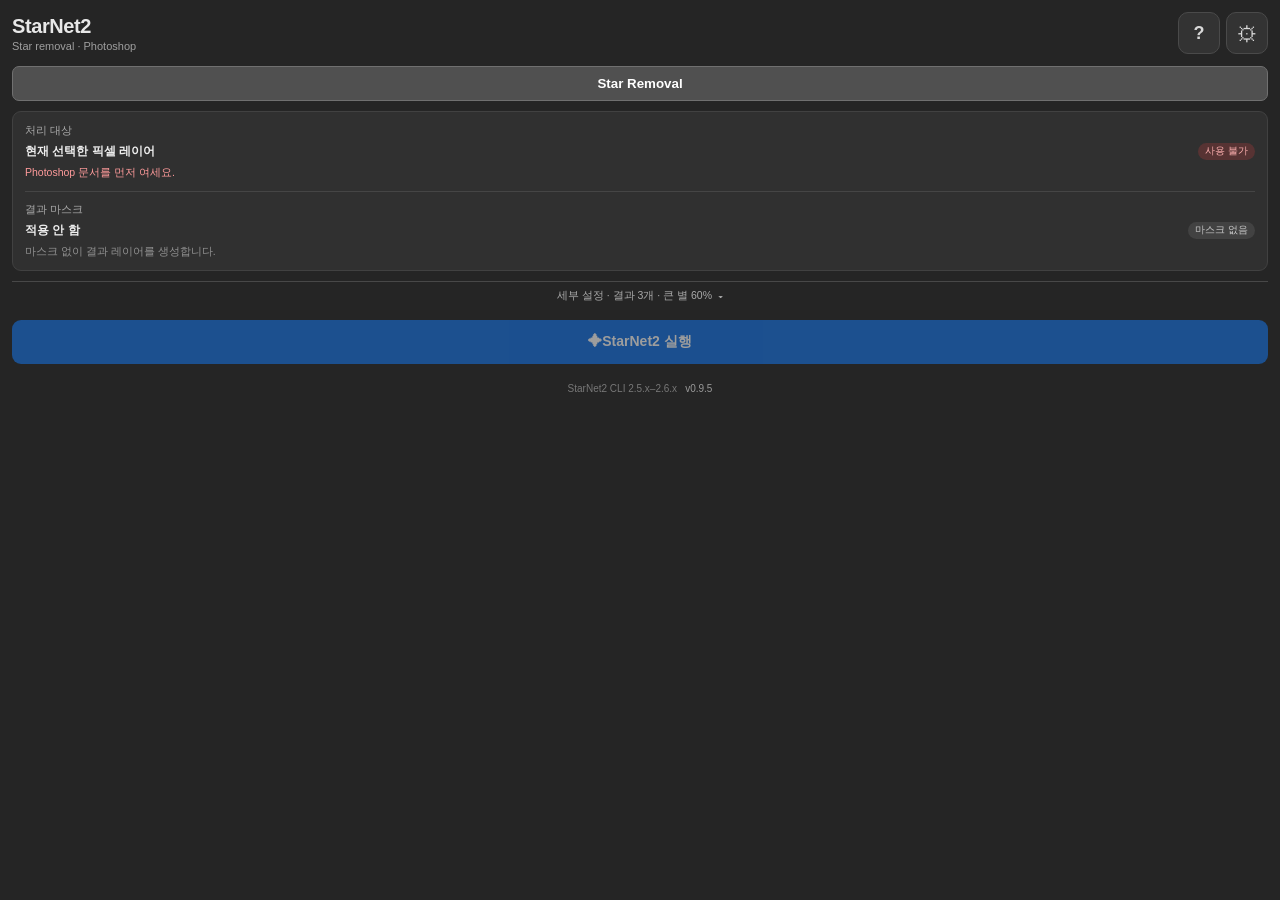
<file: StarNet-Panel/client/index.html>
<!doctype html>
<html lang="ko">
<head>
  <meta charset="UTF-8">
  <meta name="viewport" content="width=device-width, initial-scale=1.0">
  <title>StarNet2 Photoshop Panel</title>
  <link rel="stylesheet" href="style.css">
</head>
<body>
  <div class="panel">
    <div class="header">
      <div><div class="title">StarNet2</div><div class="sub">Star removal · Photoshop</div></div>
      <div class="header-actions">
        <button id="helpButton" class="settings-button help-button" type="button" aria-label="사용 설명서" aria-controls="helpCard" aria-expanded="false" title="사용 설명서"><span aria-hidden="true">?</span></button>
        <button id="settingsButton" class="settings-button" type="button" aria-label="설정" aria-controls="settingsCard" aria-expanded="false" title="설정"><span aria-hidden="true">⚙</span></button>
      </div>
    </div>

    <div id="settingsCard" class="card settings-card hidden">
      <div class="row between settings-header">
        <div class="section-title">설정</div>
        <button id="closeSettings" class="settings-close" type="button" aria-label="설정 닫기" title="닫기">×</button>
      </div>
      <div class="setting-label">StarNet2 실행 파일</div>
      <div class="path-row"><input id="exePath" type="text" value="starnet2.exe" spellcheck="false"><button id="browsePath" class="small-btn" type="button">찾기</button><button id="savePath" class="small-btn" type="button">저장</button></div>
      <input id="exeFilePicker" class="hidden" type="file" accept=".exe">
      <div id="exeStatus" class="preflight-status checking">실행 파일을 확인하고 있습니다.</div>
      <div class="hint">PATH에 등록된 실행 파일 또는 전체 경로를 입력하세요.</div>
    </div>

    <div id="helpCard" class="card help-card hidden">
      <div class="row between settings-header">
        <div class="section-title">사용 설명서</div>
        <button id="closeHelp" class="settings-close" type="button" aria-label="사용 설명서 닫기" title="닫기">×</button>
      </div>
      <div class="help-content">
        <div class="help-section">
          <div class="help-title">기본 사용 순서</div>
          <ol>
            <li>Photoshop에서 처리할 문서를 엽니다.</li>
            <li>처리할 일반 픽셀 레이어를 선택합니다.</li>
            <li>필요하면 세부 설정에서 결과 레이어와 옵션을 조정합니다.</li>
            <li><strong>StarNet2 실행</strong>을 누르고 완료될 때까지 기다립니다.</li>
          </ol>
        </div>
        <div class="help-section">
          <div class="help-title">처리 대상과 결과 마스크</div>
          <dl>
            <dt>현재 레이어</dt><dd>선택한 일반 픽셀 레이어만 처리합니다.</dd>
            <dt>결과 마스크</dt><dd>선택 영역이나 현재 레이어 마스크를 모든 결과 레이어에 자동 적용합니다.</dd>
          </dl>
        </div>
        <div class="help-section">
          <div class="help-title">결과 레이어</div>
          <dl>
            <dt>Starless</dt><dd>별이 제거된 이미지입니다.</dd>
            <dt>Stars</dt><dd>모든 별을 복원하는 스크린 레이어입니다.</dd>
            <dt>Star Boost (Large)</dt><dd>Stars에서 큰 별만 선별한 강조 레이어입니다.</dd>
          </dl>
        </div>
        <div class="help-section">
          <div class="help-title">처리 옵션</div>
          <p><strong>큰 별 강조 강도</strong>는 Star Boost (Large)의 불투명도를 조절합니다.</p>
          <p><strong>2× Upsample</strong>은 작은 별 처리를 개선할 수 있지만 처리 시간이 늘어납니다.</p>
        </div>
        <div class="help-note">StarNet2 실행 파일을 찾지 못하면 설정 버튼에서 경로를 지정하세요.</div>
      </div>
    </div>

    <div id="mainContent">
    <div class="feature-tabs stretch-hidden">
      <button id="starNetTab" class="feature-tab active" type="button">Star Removal</button>
      <button id="stretchTab" class="feature-tab hidden" type="button">Stretch</button>
    </div>
    <div id="starNetPanel">
    <div class="card scope-card">
      <div class="stretch-context-block">
        <div class="stretch-context-label">처리 대상</div>
        <div class="stretch-context-row">
          <div id="starTargetValue" class="stretch-context-value">현재 선택한 픽셀 레이어</div>
          <span id="starTargetBadge" class="stretch-context-badge">확인 중</span>
        </div>
        <div id="targetStatus" class="stretch-context-hint">문서를 확인하고 있습니다.</div>
      </div>
      <div class="stretch-context-divider"></div>
      <div class="stretch-context-block">
        <div class="stretch-context-label">결과 마스크</div>
        <div class="stretch-context-row">
          <div id="starMaskValue" class="stretch-context-value">확인 중</div>
          <span id="starMaskBadge" class="stretch-context-badge">자동</span>
        </div>
        <div id="starMaskHint" class="stretch-context-hint">선택 영역과 레이어 마스크를 확인하고 있습니다.</div>
      </div>
    </div>

    <button id="detailsToggle" class="details-toggle" type="button" aria-controls="detailsPanel" aria-expanded="false"><span id="detailsToggleText">세부 설정 · 결과 3개 · 큰 별 60%</span><span id="detailsChevron" aria-hidden="true">▾</span></button>
    <div id="detailsPanel" class="card details-card hidden">
      <div class="row between details-heading">
        <div class="section-title">생성할 결과 레이어</div>
        <button id="resetDetails" class="details-reset" type="button">기본값 복원</button>
      </div>
      <div class="result-options">
        <label class="result-option" title="별이 제거된 이미지를 표준 혼합 모드로 생성합니다.">
          <input id="importStarless" type="checkbox" checked>
          <span class="result-option-copy"><strong>Starless</strong><small>별 제거</small></span>
          <span class="result-mode-badge">표준</span>
        </label>
        <label class="result-option" title="모든 별을 복원하는 스크린 레이어를 생성합니다.">
          <input id="importStars" type="checkbox" checked>
          <span class="result-option-copy"><strong>Stars</strong><small>모든 별을 복원</small></span>
          <span class="result-mode-badge">스크린</span>
        </label>
        <label class="result-option" title="큰 별만 추가로 강조하는 스크린 레이어를 생성합니다.">
          <input id="importBoost" type="checkbox" checked>
          <span class="result-option-copy"><strong>Star Boost (Large)</strong><small>큰 별 강조</small></span>
          <span class="result-mode-badge">스크린</span>
        </label>
        <div id="largeStarControl" class="large-star-control">
          <div class="row between"><label for="largeStarStrength">큰 별 강조 강도</label><output id="largeStarStrengthValue" for="largeStarStrength">60%</output></div>
          <input id="largeStarStrength" type="range" min="10" max="100" step="5" value="60">
        </div>
      </div>
      <div class="details-divider"></div>
      <div class="section-title">처리 품질</div>
      <label class="quality-option" title="작은 별 처리를 개선할 수 있지만 처리 시간이 늘어납니다.">
        <input id="upsample" type="checkbox">
        <span class="result-option-copy"><strong>2× Upsample</strong><small>작은 별 처리를 개선할 수 있지만 처리 시간이 늘어납니다.</small></span>
      </label>
    </div>

    <button id="runBtn" class="run-btn" type="button" disabled><span id="runIcon">✦</span><span id="runText">StarNet2 실행</span></button>
    <button id="cancelBtn" class="cancel-btn hidden" type="button">처리 취소</button>
    <div id="progressWrap" class="progress-wrap hidden"><div class="progress"><div id="progressBar"></div></div><div id="status" class="status">준비 중…</div></div>
    <div id="message" class="message"></div>
    </div>

    <div id="stretchPanel" class="hidden">
      <div class="card scope-card">
        <div class="stretch-context-block">
          <div class="stretch-context-label">처리 대상</div>
          <div class="stretch-context-row">
            <div id="stretchTargetValue" class="stretch-context-value">현재 선택한 픽셀 레이어</div>
            <span id="stretchTargetBadge" class="stretch-context-badge">확인 중</span>
          </div>
          <div id="stretchTargetHint" class="stretch-context-hint">문서를 확인하고 있습니다.</div>
        </div>
        <div class="stretch-context-divider"></div>
        <div class="stretch-context-block">
          <div class="stretch-context-label">결과 마스크</div>
          <div class="stretch-context-row">
            <div id="stretchMaskValue" class="stretch-context-value">확인 중</div>
            <span id="stretchMaskBadge" class="stretch-context-badge">자동</span>
          </div>
          <div id="stretchMaskHint" class="stretch-context-hint">선택 영역과 레이어 마스크를 확인하고 있습니다.</div>
        </div>
      </div>
      <button id="stretchDetailsToggle" class="details-toggle" type="button" aria-controls="stretchDetailsPanel" aria-expanded="false"><span id="stretchDetailsToggleText">세부 설정 · 15% · 3.0σ · Sat 1.0</span><span id="stretchDetailsChevron" aria-hidden="true">▾</span></button>
      <div id="stretchDetailsPanel" class="card stretch-settings-card hidden">
        <div class="stretch-settings-header">
          <div class="section-title">현재 설정</div>
          <span id="stretchPresetBadge" class="stretch-preset-badge">15% Bg, 3 sigma</span>
        </div>
        <div id="stretchSummary" class="stretch-setting-values">
          <div class="stretch-setting-value"><span>Background</span><strong id="stretchBackgroundValue">15%</strong></div>
          <div class="stretch-setting-value"><span>Black Point</span><strong id="stretchBlackPointValue">3.0σ</strong></div>
          <div class="stretch-setting-value"><span>Saturation</span><strong id="stretchSaturationValue">1.0</strong></div>
        </div>
        <div class="hint stretch-settings-hint">미리보기 및 설정에서 결과를 비교하고 값을 조정할 수 있습니다.</div>
        <button id="openStretchEditor" class="small-btn stretch-editor-btn" type="button">미리보기 및 설정</button>
      </div>
      <button id="createStretchLayer" class="run-btn" type="button">Stretched 레이어 생성</button>
      <button id="cancelStretch" class="cancel-btn hidden" type="button">Stretch 처리 취소</button>
      <div id="stretchProgress" class="progress-wrap hidden"><div class="progress"><div id="stretchProgressBar"></div></div><div id="stretchStatus" class="status">준비 중…</div></div>
      <div id="stretchMessage" class="message"></div>
    </div>

    <div class="footer">StarNet2 CLI 2.5.x–2.6.x<span id="panelVersion" class="panel-version">v0.9.5</span></div>
    </div>
  </div>
  <script src="stretch-processor.js"></script>
  <script src="main.js"></script>
</body>
</html>
</file>
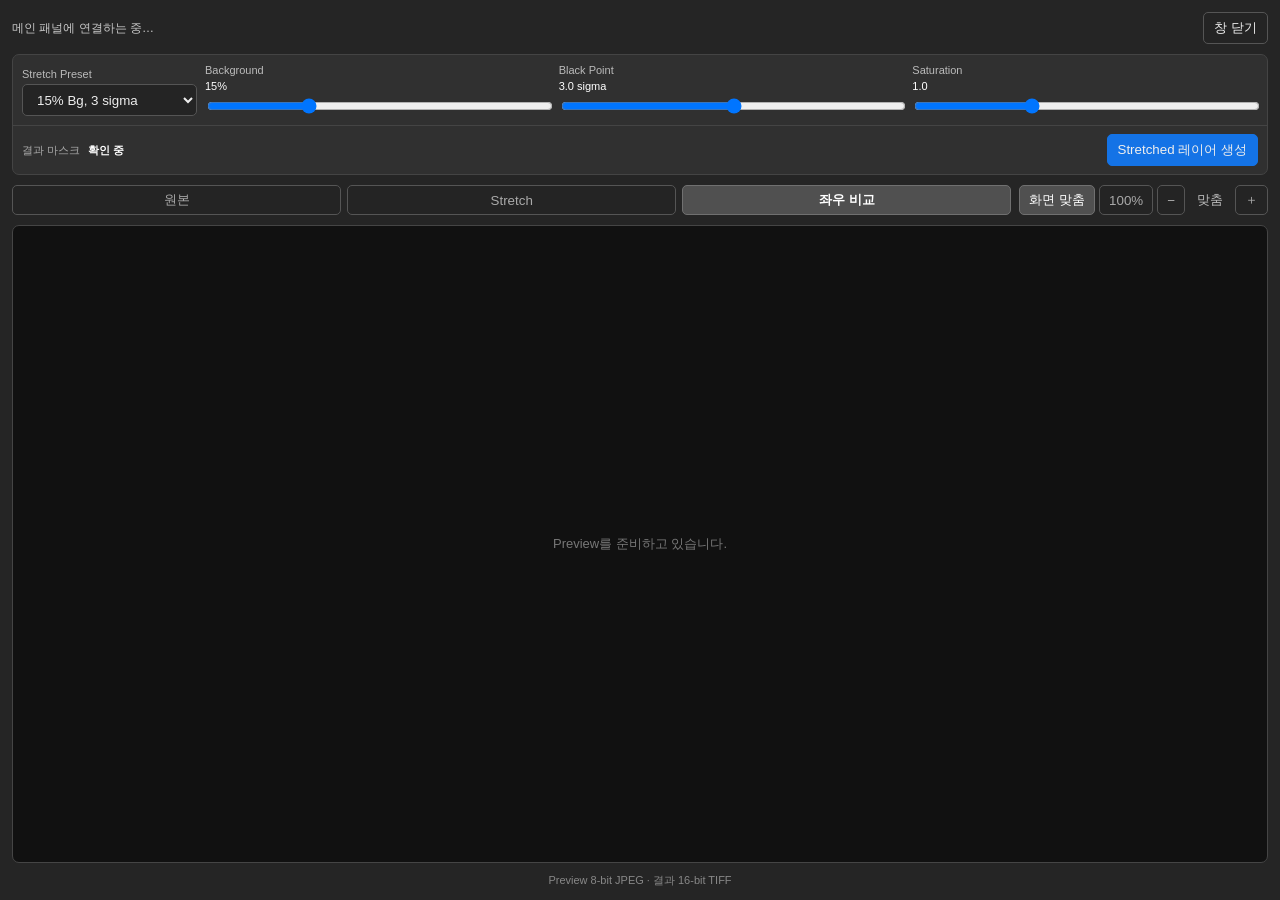
<file: StarNet-Panel/client/stretch-editor-window.html>
<!doctype html>
<html lang="ko">
<head>
  <meta charset="utf-8">
  <title>StarNet2 Stretch Editor</title>
  <link rel="stylesheet" href="stretch-editor-window.css">
</head>
<body>
  <header><div id="sourceStatus">메인 패널에 연결하는 중…</div><button id="closeEditor">창 닫기</button></header>
  <div class="controls-card">
    <div class="toolbar">
      <label class="preset-control">Stretch Preset<select id="preset"><option>10% Bg, 3 sigma</option><option selected>15% Bg, 3 sigma</option><option>20% Bg, 3 sigma</option><option>30% Bg, 2 sigma</option><option>사용자 설정</option></select></label>
      <label class="range-control">Background <output id="backgroundValue">15%</output><input id="background" type="range" min="5" max="40" step="1" value="15"></label>
      <label class="range-control">Black Point <output id="sigmaValue">3.0 sigma</output><input id="sigma" type="range" min="1" max="5" step="0.1" value="3"></label>
      <label class="range-control">Saturation <output id="saturationValue">1.0</output><input id="saturation" type="range" min="0" max="3" step="0.1" value="1"></label>
    </div>
    <div class="action-row">
      <div class="mask-summary"><span>결과 마스크</span><strong id="maskStatus">확인 중</strong></div>
      <button id="createLayer" class="primary">Stretched 레이어 생성</button>
    </div>
  </div>
  <div class="preview-toolbar">
    <div class="preview-modes" role="group" aria-label="미리보기 비교 방식">
      <button id="viewOriginal" type="button" data-view="original">원본</button>
      <button id="viewStretched" type="button" data-view="stretched">Stretch</button>
      <button id="viewSplit" class="active" type="button" data-view="split">좌우 비교</button>
    </div>
    <div class="zoom-controls" role="group" aria-label="미리보기 확대/축소">
      <button id="zoomFit" class="active" type="button">화면 맞춤</button>
      <button id="zoomActual" type="button">100%</button>
      <button id="zoomOut" type="button" aria-label="축소">−</button>
      <output id="zoomValue">맞춤</output>
      <button id="zoomIn" type="button" aria-label="확대">＋</button>
    </div>
  </div>
  <main><canvas id="preview" class="split-view"></canvas><div id="empty">Preview를 준비하고 있습니다.</div></main>
  <footer>Preview 8-bit JPEG · 결과 16-bit TIFF</footer>
  <script src="stretch-processor.js"></script>
  <script src="stretch-editor-window.js"></script>
</body>
</html>
</file>
<file: StarNet-Panel/client/style.css>
* { box-sizing: border-box; }
html, body {
  margin: 0;
  padding: 0;
  background: #252525;
  color: #e8e8e8;
  font-family: "Segoe UI", Arial, sans-serif;
  font-size: 13px;
}
body { padding: 12px; }
.panel { width: 100%; }
.header { display: flex; justify-content: space-between; align-items: center; margin-bottom: 12px; }
.title { font-size: 20px; font-weight: 700; letter-spacing: -0.4px; }
.sub { color: #9f9f9f; font-size: 11px; margin-top: 2px; }
.header-actions { display: flex; align-items: center; gap: 6px; }
.settings-button { position: relative; width: 42px; height: 42px; padding: 0; border-radius: 10px; display: flex; align-items: center; justify-content: center; background: #333; border: 1px solid #4a4a4a; color: #d8d8d8; font-size: 21px; line-height: 1; cursor: pointer; }
.settings-button:hover, .settings-button.is-open { background: #414141; border-color: #626262; color: #fff; }
.settings-button:focus { outline: 1px solid #1473e6; outline-offset: 2px; }
.settings-button:disabled { opacity: .5; cursor: default; }
.settings-button.needs-attention::after { content: ""; position: absolute; top: 5px; right: 5px; width: 7px; height: 7px; border-radius: 50%; background: #ff6969; border: 1px solid #333; }
.help-button { font-size: 18px; font-weight: 700; }
.card { background: #303030; border: 1px solid #414141; border-radius: 9px; padding: 12px; margin-bottom: 10px; }
.settings-card { border-color: #505050; box-shadow: 0 5px 16px rgba(0, 0, 0, .25); }
.help-card { max-height: calc(100vh - 90px); overflow-y: auto; border-color: #505050; box-shadow: 0 5px 16px rgba(0, 0, 0, .25); }
.help-content { color: #c9c9c9; font-size: 11px; line-height: 1.5; }
.help-section { padding: 9px 0; border-top: 1px solid #444; }
.help-section:first-child { padding-top: 0; border-top: 0; }
.help-title { margin-bottom: 5px; color: #eee; font-weight: 600; }
.help-content ol { margin: 0; padding-left: 20px; }
.help-content li + li { margin-top: 3px; }
.help-content dl { display: grid; grid-template-columns: minmax(86px, auto) 1fr; gap: 5px 9px; margin: 0; }
.help-content dt { color: #eee; font-weight: 600; }
.help-content dd { margin: 0; color: #aaa; }
.help-content p { margin: 4px 0 0; }
.help-note { padding: 8px; border-radius: 6px; background: #292929; color: #aaa; }
.settings-header { margin-bottom: 11px; }
.settings-header .section-title { margin-bottom: 0; }
.setting-label { margin-bottom: 7px; color: #d6d6d6; font-size: 11px; font-weight: 600; }
.settings-close { width: 25px; height: 25px; padding: 0; border: 0; border-radius: 5px; background: transparent; color: #aaa; font-size: 20px; line-height: 22px; cursor: pointer; }
.settings-close:hover { background: #444; color: #fff; }
.row { display: flex; align-items: center; gap: 8px; }
.between { justify-content: space-between; }
.label, .section-title { font-weight: 600; }
.section-title { margin-bottom: 9px; }
input[type="range"] { width: 100%; margin: 10px 0 2px; accent-color: #1473e6; }
.ticks { display: flex; justify-content: space-between; color: #858585; font-size: 10px; }
.scope-hint { min-height: 15px; line-height: 1.35; margin-top: 7px; }
.preflight-status { margin-top: 7px; color: #a9e5b0; font-size: 10.5px; line-height: 1.4; }
.preflight-status.checking { color: #aaa; }
.preflight-status.warning { color: #f0d58a; }
.preflight-status.error { color: #ff9b9b; }
.details-toggle { display: flex; align-items: center; justify-content: center; gap: 6px; width: 100%; margin: 0 0 10px; padding: 7px; border: 0; border-top: 1px solid #484848; background: transparent; color: #aaa; font-size: 10.5px; cursor: pointer; }
.details-toggle:hover, .details-toggle.active { color: #eee; }
.details-toggle:disabled { opacity: .5; cursor: default; }
.details-card { padding: 10px; }
.details-heading { margin-bottom: 7px; }
.details-heading .section-title { margin-bottom: 0; }
.result-options { display: grid; gap: 4px; }
.result-option, .quality-option { display: flex; align-items: center; gap: 7px; min-width: 0; padding: 5px 7px; border: 1px solid #464646; border-radius: 6px; background: #292929; cursor: pointer; }
.result-option:hover, .quality-option:hover { border-color: #5d5d5d; background: #303030; }
.result-option input, .quality-option input { flex: 0 0 auto; margin: 0; accent-color: #1473e6; }
.result-option-copy { display: grid; min-width: 0; flex: 1; gap: 2px; }
.result-option-copy strong { overflow: hidden; color: #e7e7e7; font-size: 11px; font-weight: 600; text-overflow: ellipsis; white-space: nowrap; }
.result-option-copy small { color: #929292; font-size: 9.5px; line-height: 1.35; }
.result-option .result-option-copy { display: flex; align-items: baseline; gap: 6px; }
.result-option .result-option-copy small { overflow: hidden; text-overflow: ellipsis; white-space: nowrap; }
.result-mode-badge { flex: 0 0 auto; padding: 2px 6px; border-radius: 9px; background: #414141; color: #c9c9c9; font-size: 9px; }
.details-divider { height: 1px; margin: 8px 0 7px; background: #454545; }
.large-star-control { margin: 0 0 2px 22px; padding: 6px 8px; border-radius: 6px; background: #242424; color: #ccc; font-size: 10.5px; transition: opacity .15s; }
.large-star-control output { color: #fff; font-variant-numeric: tabular-nums; }
.large-star-control input[type="range"] { width: 100%; margin: 5px 0 0; }
.large-star-control.disabled-control { opacity: .4; }
.quality-option { align-items: flex-start; }
.quality-option input { margin-top: 2px; }
.details-reset { padding: 5px 8px; border: 1px solid #4d4d4d; border-radius: 5px; background: transparent; color: #aaa; font-size: 10px; cursor: pointer; }
.details-reset:hover { border-color: #666; color: #eee; }
.details-reset:disabled { opacity: .45; cursor: default; }
.mode-switch { color: #e0e0e0; font-size: 12px; cursor: pointer; }
.mode-hint { line-height: 1.45; margin-top: 2px; }
.disabled-control { opacity: .45; }
.control input:disabled { cursor: not-allowed; }
.control { margin-top: 10px; }
.control.mode-control { margin-top: 12px; }
.control .row span { font-variant-numeric: tabular-nums; color: #c7c7c7; }
.path-row { display: flex; gap: 6px; }
.path-row input { min-width: 0; flex: 1; background: #222; border: 1px solid #484848; color: #ddd; padding: 7px 8px; border-radius: 5px; outline: none; }
.small-btn { background: #444; color: #eee; border: 1px solid #555; padding: 6px 10px; border-radius: 5px; cursor: pointer; }
.small-btn:disabled { opacity: .5; cursor: default; }
.hint { color: #8d8d8d; font-size: 10.5px; margin-top: 6px; }
.temp-card { padding-top: 10px; padding-bottom: 10px; }
.temp-title { margin-bottom: 3px; }
.temp-summary { color: #c7c7c7; font-size: 11px; font-variant-numeric: tabular-nums; }
.run-btn { width: 100%; border: 0; border-radius: 9px; padding: 13px 10px; font-size: 14px; font-weight: 700; cursor: pointer; background: #1473e6; color: white; }
.run-btn:hover { background: #1683f8; }
.run-btn:disabled { opacity: .55; cursor: default; }
.cancel-btn { width: 100%; border: 1px solid #7d4a4a; border-radius: 9px; padding: 12px 10px; background: #4a3030; color: #ffd6d6; font-size: 14px; font-weight: 700; cursor: pointer; }
.cancel-btn:hover { background: #5a3636; }
.cancel-btn:disabled { opacity: .55; cursor: default; }
.progress-wrap { margin-top: 10px; }
.progress { height: 5px; background: #3c3c3c; border-radius: 4px; overflow: hidden; }
#progressBar { width: 0%; height: 100%; background: #a7a7a7; transition: width .2s; }
.status { color: #aaa; font-size: 11px; margin-top: 5px; }
.hidden { display: none; }
.message { white-space: pre-wrap; margin-top: 8px; color: #d1d1d1; font-size: 11px; max-height: 110px; overflow: auto; }
.message.error { color: #ff9b9b; }
.message.ok { color: #a9e5b0; }
.footer { color: #777; font-size: 10px; line-height: 1.4; margin-top: 10px; text-align: center; }
.panel-version { color: #999; margin-left: 8px; font-variant-numeric: tabular-nums; }
.feature-tabs { display: grid; grid-template-columns: 1fr 1fr; gap: 7px; margin-bottom: 10px; }
.feature-tabs.stretch-hidden { grid-template-columns: 1fr; }
.feature-tab { padding: 9px; border: 1px solid #4c4c4c; border-radius: 7px; background: #282828; color: #aaa; cursor: pointer; }
.feature-tab.active { background: #505050; border-color: #707070; color: #fff; font-weight: 600; }
.stretch-settings-card { padding-top: 11px; }
.stretch-settings-header { display: flex; align-items: center; justify-content: space-between; gap: 8px; margin-bottom: 9px; }
.stretch-settings-header .section-title { min-width: 0; margin-bottom: 0; }
.stretch-preset-badge { overflow: hidden; flex: 0 1 auto; max-width: 65%; padding: 2px 7px; border-radius: 9px; background: #414141; color: #d1d1d1; font-size: 9.5px; text-overflow: ellipsis; white-space: nowrap; }
.stretch-setting-values { display: flex; flex-wrap: wrap; gap: 5px; }
.stretch-setting-value { display: grid; flex: 1 1 105px; min-width: 0; gap: 3px; padding: 7px 8px; border-radius: 6px; background: #292929; }
.stretch-setting-value span { overflow: hidden; color: #929292; font-size: 9.5px; text-overflow: ellipsis; white-space: nowrap; }
.stretch-setting-value strong { color: #dcecff; font-size: 11.5px; font-variant-numeric: tabular-nums; font-weight: 600; }
.stretch-settings-hint { margin-top: 8px; }
.stretch-context-block { display: grid; gap: 5px; }
.stretch-context-label { color: #aaa; font-size: 10.5px; }
.stretch-context-row { display: flex; align-items: center; justify-content: space-between; gap: 8px; }
.stretch-context-value { min-width: 0; color: #eee; font-size: 12px; font-weight: 600; }
.stretch-context-badge { flex: 0 0 auto; padding: 2px 7px; border-radius: 10px; background: #254c31; color: #a9e5b0; font-size: 9.5px; }
.stretch-context-badge.neutral { background: #424242; color: #c8c8c8; }
.stretch-context-badge.error { background: #573333; color: #ffb1b1; }
.stretch-context-hint { color: #919191; font-size: 10.5px; line-height: 1.4; }
.stretch-context-hint.warning { color: #f0d58a; }
.stretch-context-hint.error { color: #ff9b9b; }
.stretch-context-divider { height: 1px; margin: 11px 0; background: #454545; }
.stretch-editor-btn { width: 100%; margin-top: 10px; padding: 9px; }
#stretchProgressBar { width: 0%; height: 100%; background: #a7a7a7; transition: width .2s; }

.panel-shell { width: 100%; }
.topbar { margin-bottom: 12px; padding: 0; border: 0; }
.topbar h1 { font-family: "Segoe UI", Arial, sans-serif; font-size: 20px; letter-spacing: -0.4px; }
.topbar .eyebrow { color: #9f9f9f; font-size: 11px; font-weight: 400; letter-spacing: 0; }
.topbar .brand-mark { display: none; }
.icon-button { width: 42px; height: 42px; margin-left: 0; border-radius: 10px; background: #333; border: 1px solid #4a4a4a; color: #e8e8e8; }
.document-strip { margin-bottom: 10px; padding: 12px; border: 1px solid #414141; border-radius: 9px; background: #303030; }
.document-strip .label { color: #e8e8e8; font-size: 13px; letter-spacing: 0; }
.document-strip strong { color: #c7c7c7; font-size: 11px; }
.document-meta { color: #919191; }
.status-dot { background: #1473e6; box-shadow: none; }
.workspace-section { padding: 12px; margin-bottom: 10px; background: #303030; border: 1px solid #414141; border-radius: 9px; }
.section-heading { display: block; }
.section-heading .section-number { display: none; }
.section-heading h2 { display: none; }
.section-heading .label { display: block; margin-bottom: 9px; color: #e8e8e8; font-size: 13px; letter-spacing: 0; }
.mode-grid { display: block; }
.mode-card { display: grid; grid-template-columns: 20px 1fr; grid-template-rows: auto auto; width: 100%; min-height: 0; padding: 6px 2px; border: 0; border-radius: 0; background: transparent; color: #e8e8e8; transform: none; }
.mode-card:hover, .mode-card.is-selected { transform: none; border: 0; background: transparent; color: #e8e8e8; }
.mode-icon { grid-row: 1 / 3; margin: 4px 0 0; color: #1473e6; font-size: 14px; }
.mode-name { font-size: 13px; font-weight: 500; }
.mode-note { color: #919191; margin-top: 2px; font-size: 11px; }
.settings-section { padding-top: 12px; }
.input-row input { background: #222; border-color: #484848; color: #ddd; }
.browse-button { background: #444; border-color: #555; }
.check-row { color: #a9a9a9; }
.run-section { margin-top: 10px; padding: 0; }
.progress-track { display: none; }
.run-meta { display: none; }
.run-button { border-radius: 9px; padding: 13px 10px; background: #1473e6; font-family: "Segoe UI", Arial, sans-serif; font-size: 14px; letter-spacing: 0; text-transform: none; }
.run-button:hover { background: #1683f8; }
footer { display: block; margin-top: 10px; padding: 0; text-align: center; color: #777; font-size: 10px; letter-spacing: 0; }
</file>
<file: StarNet-Panel/client/stretch-editor-window.css>
* { box-sizing:border-box; }
html,body { width:100%; height:100%; margin:0; overflow:hidden; }
body { display:flex; flex-direction:column; gap:10px; padding:12px; background:#252525; color:#e8e8e8; font:13px "Segoe UI",Arial,sans-serif; }
header { display:flex; align-items:center; justify-content:space-between; gap:12px; }
#sourceStatus { color:#c9c9c9; font-size:12px; }
footer { color:#888; font-size:11px; }
.controls-card { overflow:hidden; border:1px solid #444; border-radius:7px; background:#303030; }
.toolbar { display:flex; flex-wrap:wrap; align-items:end; gap:8px; padding:9px; overflow-x:hidden; }
.toolbar label { display:flex; flex:0 0 auto; flex-direction:column; gap:4px; color:#bbb; font-size:11px; }
.toolbar .preset-control { flex:0 1 175px; min-width:145px; }
.action-row { display:flex; align-items:center; gap:12px; padding:8px 9px; border-top:1px solid #444; }
.mask-summary { display:flex; min-width:0; align-items:center; gap:8px; color:#aaa; font-size:11px; }
.mask-summary strong { overflow:hidden; color:#fff; font-weight:600; text-overflow:ellipsis; white-space:nowrap; }
select,button { height:32px; border:1px solid #555; border-radius:5px; background:#242424; color:#eee; padding:0 10px; white-space:nowrap; }
select { width:100%; }
button { cursor:pointer; }
button:hover { background:#444; }
button:disabled,select:disabled,input:disabled { opacity:.55; cursor:default; }
.primary { flex:0 0 auto; margin-left:auto; background:#1473e6; border-color:#1473e6; }
.primary:hover { background:#1683f8; }
.preview-toolbar { display:flex; flex-wrap:wrap; align-items:center; gap:8px; }
.preview-modes { display:grid; grid-template-columns:repeat(3,minmax(0,1fr)); gap:6px; }
.preview-modes { flex:1 1 520px; }
.preview-modes button { height:30px; color:#aaa; }
.preview-modes button.active { background:#505050; border-color:#707070; color:#fff; font-weight:600; }
.zoom-controls { display:flex; flex:0 0 auto; align-items:center; gap:4px; }
.zoom-controls button { height:30px; padding:0 9px; color:#aaa; }
.zoom-controls button.active { background:#505050; border-color:#707070; color:#fff; }
.zoom-controls output { min-width:42px; color:#bbb; text-align:center; font-variant-numeric:tabular-nums; }
.toolbar .range-control { flex:1 1 145px; min-width:125px; }
.range-control output { color:#fff; }
.range-control input { width:100%; }
main { position:relative; flex:1; min-height:180px; overflow:auto; border:1px solid #454545; border-radius:7px; background:#111; }
#preview { display:block; margin:auto; }
#preview.split-view { cursor:ew-resize; }
#empty { position:absolute; top:50%; left:50%; color:#777; transform:translate(-50%,-50%); }
.hidden { display:none!important; }
footer { text-align:center; }
</file>
